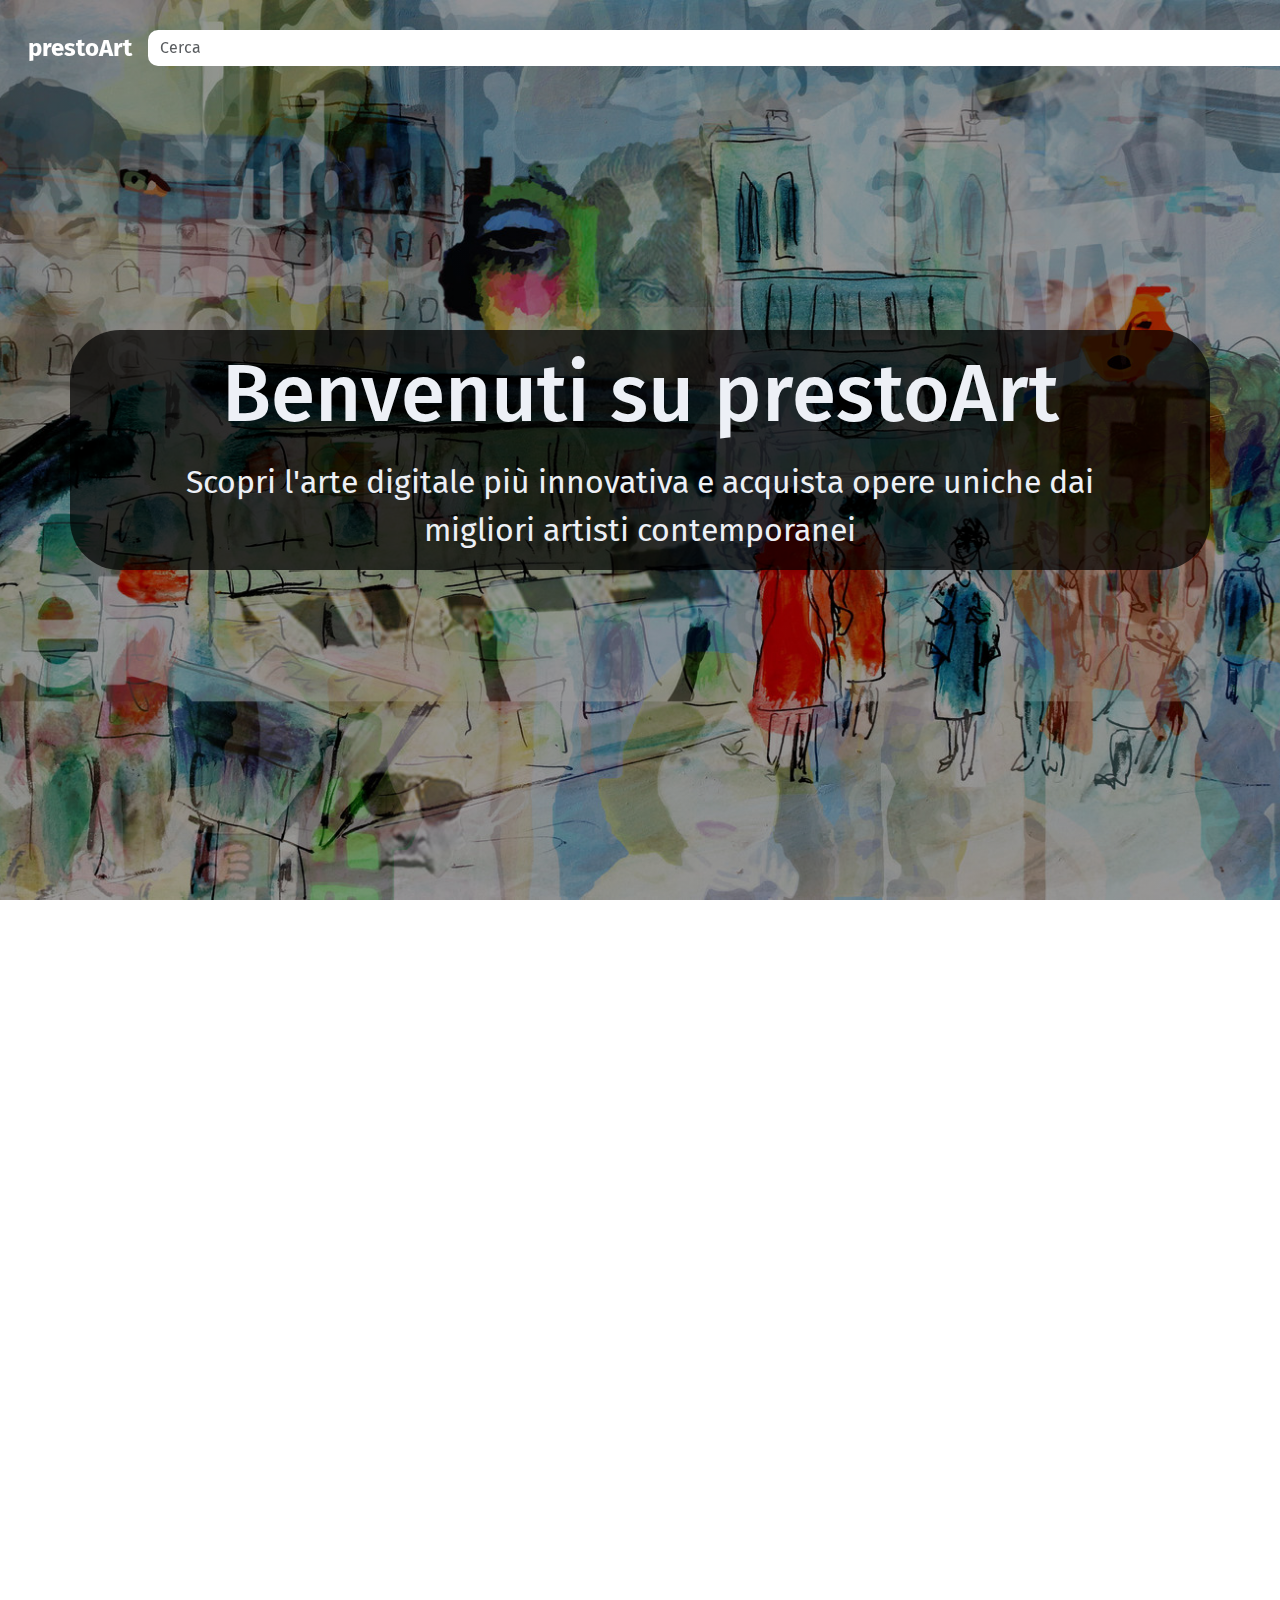
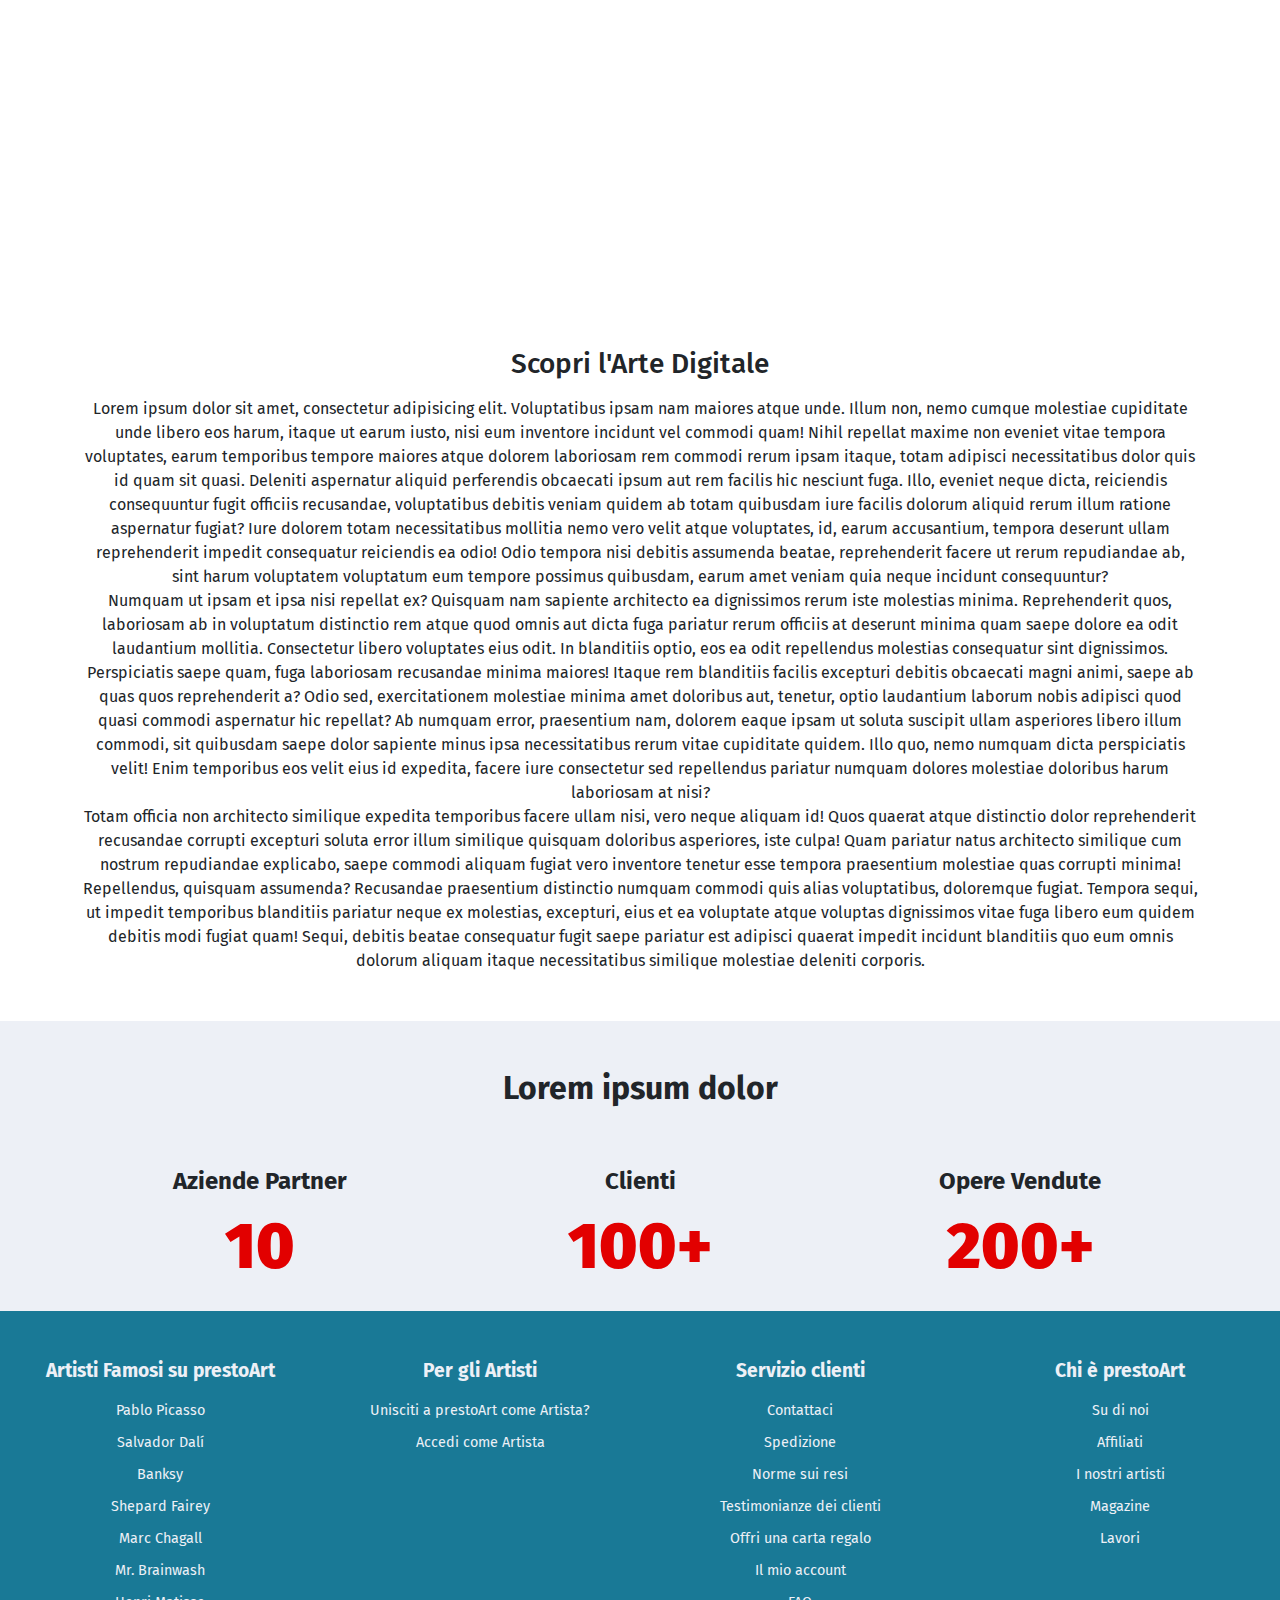
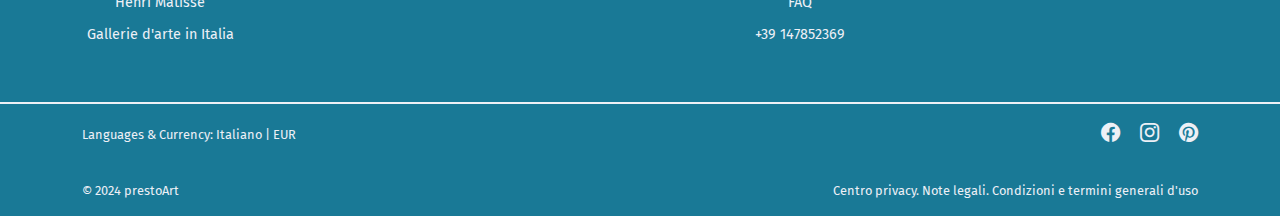
<file: index.html>
<!DOCTYPE html>
<html lang="it">
<head>
    <meta charset="UTF-8">
    <meta name="viewport" content="width=device-width, initial-scale=1.0">

    <title>prestoArt.it</title>

    <!-- font -->
    <link rel="preconnect" href="https://fonts.googleapis.com">
    <link rel="preconnect" href="https://fonts.gstatic.com" crossorigin>
    <link href="https://fonts.googleapis.com/css2?family=Fira+Sans:ital,wght@0,100;0,200;0,300;0,400;0,500;0,600;0,700;0,800;0,900;1,100;1,200;1,300;1,400;1,500;1,600;1,700;1,800;1,900&   display=swap" rel="stylesheet">

    <!-- css boostrap -->
    <link href="https://cdn.jsdelivr.net/npm/bootstrap@5.3.3/dist/css/bootstrap.min.css" rel="stylesheet" integrity="sha384-QWTKZyjpPEjISv5WaRU9OFeRpok6YctnYmDr5pNlyT2bRjXh0JMhjY6hW+ALEwIH" crossorigin="anonymous">

    <!-- icons boostrap -->
    <link rel="stylesheet" href="https://cdn.jsdelivr.net/npm/bootstrap-icons@1.11.3/font/bootstrap-icons.min.css">

    <!-- css aos -->
    <link href="https://unpkg.com/aos@2.3.1/dist/aos.css" rel="stylesheet">

    <!-- css -->
    <link rel="stylesheet" href="/style.css">
</head>

<body>
    <nav class="navbar navbar-expand-lg fixed-top">
        <div class="container-fluid">
            <a class="navbar-brand" href="/index.html">prestoArt</a>
            <button class="navbar-toggler" type="button" data-bs-toggle="collapse" data-bs-target="#navbarSupportedContent" aria-controls="navbarSupportedContent" aria-expanded="false" aria-label="Toggle navigation">
                <span><i class="bi bi-three-dots"></i></span>
            </button>
            <div class="collapse navbar-collapse" id="navbarSupportedContent">
                <form class="d-flex mx-auto barraRicerca" role="search">
                    <input class="form-control me-2" type="search" placeholder="Cerca" aria-label="Search">
                    <button class="btn btnCerca" type="submit">Cerca</button>
                </form>
                <ul class="navbar-nav ms-auto mb-2 mb-lg-0">
                    <li class="nav-item">
                        <a class="nav-link" href="/annunci.html">Annunci</a>
                    </li>
                    <li class="nav-item">
                        <a class="nav-link" href="/chi-siamo.html">Chi siamo</a>
                    </li>
                    <li class="nav-item theme-icons">
                        <i class="bi bi-moon-fill" id="darkModeToggle"></i>
                        <i class="bi bi-brightness-high-fill" id="lightModeToggle"></i>
                    </li>
                </ul>
            </div>
        </div>
    </nav>



    <header class="header">
        <div class="container d-flex flex-column align-items-center m-0 p-0">
            <h1>Benvenuti su prestoArt</h1>
            <p>Scopri l'arte digitale più innovativa e acquista opere uniche dai migliori artisti contemporanei</p>
        </div>
    </header>



    <section class="section-1">
        <div class="container">
            <div class="row justify-content-around align-items-center" data-aos="zoom-in-up">
                <div class="col-12">
                    <div class="art-slider">
                        <div class="art-slider__navigation">
                            <a href="#slide-1">1</a>
                            <a href="#slide-2">2</a>
                            <a href="#slide-3">3</a>
                            <a href="#slide-4">4</a>
                            <a href="#slide-5">5</a>
                            <a href="#slide-6">6</a>
                            <a href="#slide-7">7</a>
                            <a href="#slide-8">8</a>
                            <a href="#slide-9">9</a>
                        </div>

                        <div class="art-slider__slides">
                            <div id="slide-1" class="art-slider__slide">
                                <img src="/media/Bernard-Jarman.jpeg" alt="Opera d'arte 1">
                            </div>
                            <div id="slide-2" class="art-slider__slide">
                                <img src="/media/CCXXXIX.jpeg" alt="Opera d'arte 2">
                            </div>
                            <div id="slide-3" class="art-slider__slide">
                                <img src="/media/Dan-Obana.jpeg" alt="Opera d'arte 3">
                            </div>
                            <div id="slide-4" class="art-slider__slide">
                                <img src="/media/yatch.jpeg" alt="Opera d'arte 4">
                            </div>
                            <div id="slide-5" class="art-slider__slide">
                                <img src="/media/ican.jpeg" alt="Opera d'arte 5">
                            </div>
                            <div id="slide-6" class="art-slider__slide">
                                <img src="/media/liberty.jpeg" alt="Opera d'arte 6">
                            </div>
                            <div id="slide-7" class="art-slider__slide">
                                <img src="/media/night-fever.jpeg" alt="Opera d'arte 7">
                            </div>
                            <div id="slide-8" class="art-slider__slide">
                                <img src="/media/nouna.jpeg" alt="Opera d'arte 8">
                            </div>
                            <div id="slide-9" class="art-slider__slide">
                                <img src="/media/regicide.jpeg" alt="Opera d'arte 9">
                            </div>
                        </div>
                    </div>
                </div>
            </div>
        </div>
    </section>



    <div class="col-12 mb-5 px-5">
        <div class="container">
            <h3 class="text-center mb-3">Scopri l'Arte Digitale</h3>
            <div class="text-content">
                <p class="text-center expandable-text">
                    Lorem ipsum dolor sit amet, consectetur adipisicing elit. Voluptatibus ipsam nam maiores atque unde. Illum non, nemo cumque molestiae cupiditate unde libero eos harum, itaque ut earum iusto, nisi eum inventore incidunt vel commodi quam! Nihil repellat maxime non eveniet vitae tempora voluptates, earum temporibus tempore maiores atque dolorem laboriosam rem commodi rerum ipsam itaque, totam adipisci necessitatibus dolor quis id quam sit quasi.
                    <span class="expanded-content">
                        Deleniti aspernatur aliquid perferendis obcaecati ipsum aut rem facilis hic nesciunt fuga. Illo, eveniet neque dicta, reiciendis consequuntur fugit officiis recusandae, voluptatibus debitis veniam quidem ab totam quibusdam iure facilis dolorum aliquid rerum illum ratione aspernatur fugiat? Iure dolorem totam necessitatibus mollitia nemo vero velit atque voluptates, id, earum accusantium, tempora deserunt ullam reprehenderit impedit consequatur reiciendis ea odio! Odio tempora nisi debitis assumenda beatae, reprehenderit facere ut rerum repudiandae ab, sint harum voluptatem voluptatum eum tempore possimus quibusdam, earum amet veniam quia neque incidunt consequuntur?<br>
                        Numquam ut ipsam et ipsa nisi repellat ex? Quisquam nam sapiente architecto ea dignissimos rerum iste molestias minima. Reprehenderit quos, laboriosam ab in voluptatum distinctio rem atque quod omnis aut dicta fuga pariatur rerum officiis at deserunt minima quam saepe dolore ea odit laudantium mollitia. Consectetur libero voluptates eius odit. In blanditiis optio, eos ea odit repellendus molestias consequatur sint dignissimos. Perspiciatis saepe quam, fuga laboriosam recusandae minima maiores! Itaque rem blanditiis facilis excepturi debitis obcaecati magni animi, saepe ab quas quos reprehenderit a? Odio sed, exercitationem molestiae minima amet doloribus aut, tenetur, optio laudantium laborum nobis adipisci quod quasi commodi aspernatur hic repellat? Ab numquam error, praesentium nam, dolorem eaque ipsam ut soluta suscipit ullam asperiores libero illum commodi, sit quibusdam saepe dolor sapiente minus ipsa necessitatibus rerum vitae cupiditate quidem. Illo quo, nemo numquam dicta perspiciatis velit! Enim temporibus eos velit eius id expedita, facere iure consectetur sed repellendus pariatur numquam dolores molestiae doloribus harum laboriosam at nisi?<br>
                        Totam officia non architecto similique expedita temporibus facere ullam nisi, vero neque aliquam id! Quos quaerat atque distinctio dolor reprehenderit recusandae corrupti excepturi soluta error illum similique quisquam doloribus asperiores, iste culpa! Quam pariatur natus architecto similique cum nostrum repudiandae explicabo, saepe commodi aliquam fugiat vero inventore tenetur esse tempora praesentium molestiae quas corrupti minima! Repellendus, quisquam assumenda? Recusandae praesentium distinctio numquam commodi quis alias voluptatibus, doloremque fugiat. Tempora sequi, ut impedit temporibus blanditiis pariatur neque ex molestias, excepturi, eius et ea voluptate atque voluptas dignissimos vitae fuga libero eum quidem debitis modi fugiat quam! Sequi, debitis beatae consequatur fugit saepe pariatur est adipisci quaerat impedit incidunt blanditiis quo eum omnis dolorum aliquam itaque necessitatibus similique molestiae deleniti corporis.
                    </span>
                </p>
                <button class="read-more-btn">Leggi di più</button>
            </div>
        </div>
    </div>



<section class="section-2">
    <div class="container">
        <div class="row text-center d-flex justify-content-around">
            <div class="col-12 mb-5 mt-5">
                <h2 class="fw-bold">Lorem ipsum dolor</h2>
            </div>
            <div class="col-12 col-md-3">
                <p class="text-number mb-0">Aziende Partner</p>
                <p id="firstNum" class="num">10</p>
            </div>
            <div class="col-12 col-md-3">
                <p class="text-number mb-0">Clienti</p>
                <p id="secondNum" class="num">100+</p>
            </div>
            <div class="col-12 col-md-3">
                <p class="text-number mb-0">Opere Vendute</p>
                <p id="thirdNum" class="num">200+</p>
            </div>
        </div>
    </div>
</section>



<footer class="footer">
    <div class="footer-content">
        <div class="container-fluid">
            <div class="row justify-content-evenly text-center">
                <div class="footer-section">
                    <h5>Artisti Famosi su prestoArt</h5>
                    <ul>
                        <li><a href="#">Pablo Picasso</a></li>
                        <li><a href="#">Salvador Dalí</a></li>
                        <li><a href="#">Banksy</a></li>
                        <li><a href="#">Shepard Fairey</a></li>
                        <li><a href="#">Marc Chagall</a></li>
                        <li><a href="#">Mr. Brainwash</a></li>
                        <li><a href="#">Henri Matisse</a></li>
                        <li><a href="#">Gallerie d'arte in Italia</a></li>
                    </ul>
                </div>
                <div class="footer-section">
                    <h5>Per gli Artisti</h5>
                    <ul>
                        <li><a href="#">Unisciti a prestoArt come Artista?</a></li>
                        <li><a href="#">Accedi come Artista</a></li>
                    </ul>
                </div>
                <div class="footer-section">
                    <h5>Servizio clienti</h5>
                    <ul>
                        <li><a href="#">Contattaci</a></li>
                        <li><a href="#">Spedizione</a></li>
                        <li><a href="#">Norme sui resi</a></li>
                        <li><a href="#">Testimonianze dei clienti</a></li>
                        <li><a href="#">Offri una carta regalo</a></li>
                        <li><a href="#">Il mio account</a></li>
                        <li><a href="#">FAQ</a></li>
                        <li><a href="#">+39 147852369</a></li>
                    </ul>
                </div>
                <div class="footer-section">
                    <h5>Chi è prestoArt</h5>
                    <ul>
                        <li><a href="/chi-siamo.html">Su di noi</a></li>
                        <li><a href="#">Affiliati</a></li>
                        <li><a href="#">I nostri artisti</a></li>
                        <li><a href="#">Magazine</a></li>
                        <li><a href="#">Lavori</a></li>
                    </ul>
                </div>
            </div>
        </div>
    </div>
    <div class="container">
        <div class="footer-bottom d-flex justify-content-between align-items-center">
            <p>Languages & Currency: Italiano | EUR</p>
            <div class="social-icons">
                <a href="#"><i class="bi bi-facebook"></i></a>
                <a href="#"><i class="bi bi-instagram"></i></a>
                <a href="#"><i class="bi bi-pinterest"></i></a>
            </div>
        </div>
        <div class="footer-bottom d-flex justify-content-between align-items-center">
            <p>&copy; 2024 prestoArt</p>
            <p>Centro privacy. Note legali. Condizioni e termini generali d'uso</p>
        </div>
    </div>
</footer>



<!-- js aos -->
<script src="https://unpkg.com/aos@2.3.1/dist/aos.js"></script>
<script>
    AOS.init();
</script>

<!-- js boostrap -->
<script src="https://cdn.jsdelivr.net/npm/bootstrap@5.3.3/dist/js/bootstrap.bundle.min.js" integrity="sha384-YvpcrYf0tY3lHB60NNkmXc5s9fDVZLESaAA55NDzOxhy9GkcIdslK1eN7N6jIeHz" crossorigin="anonymous"></script>

<!-- js -->
<script src="/main.js"></script>
</body>
</body>
</html>
</file>
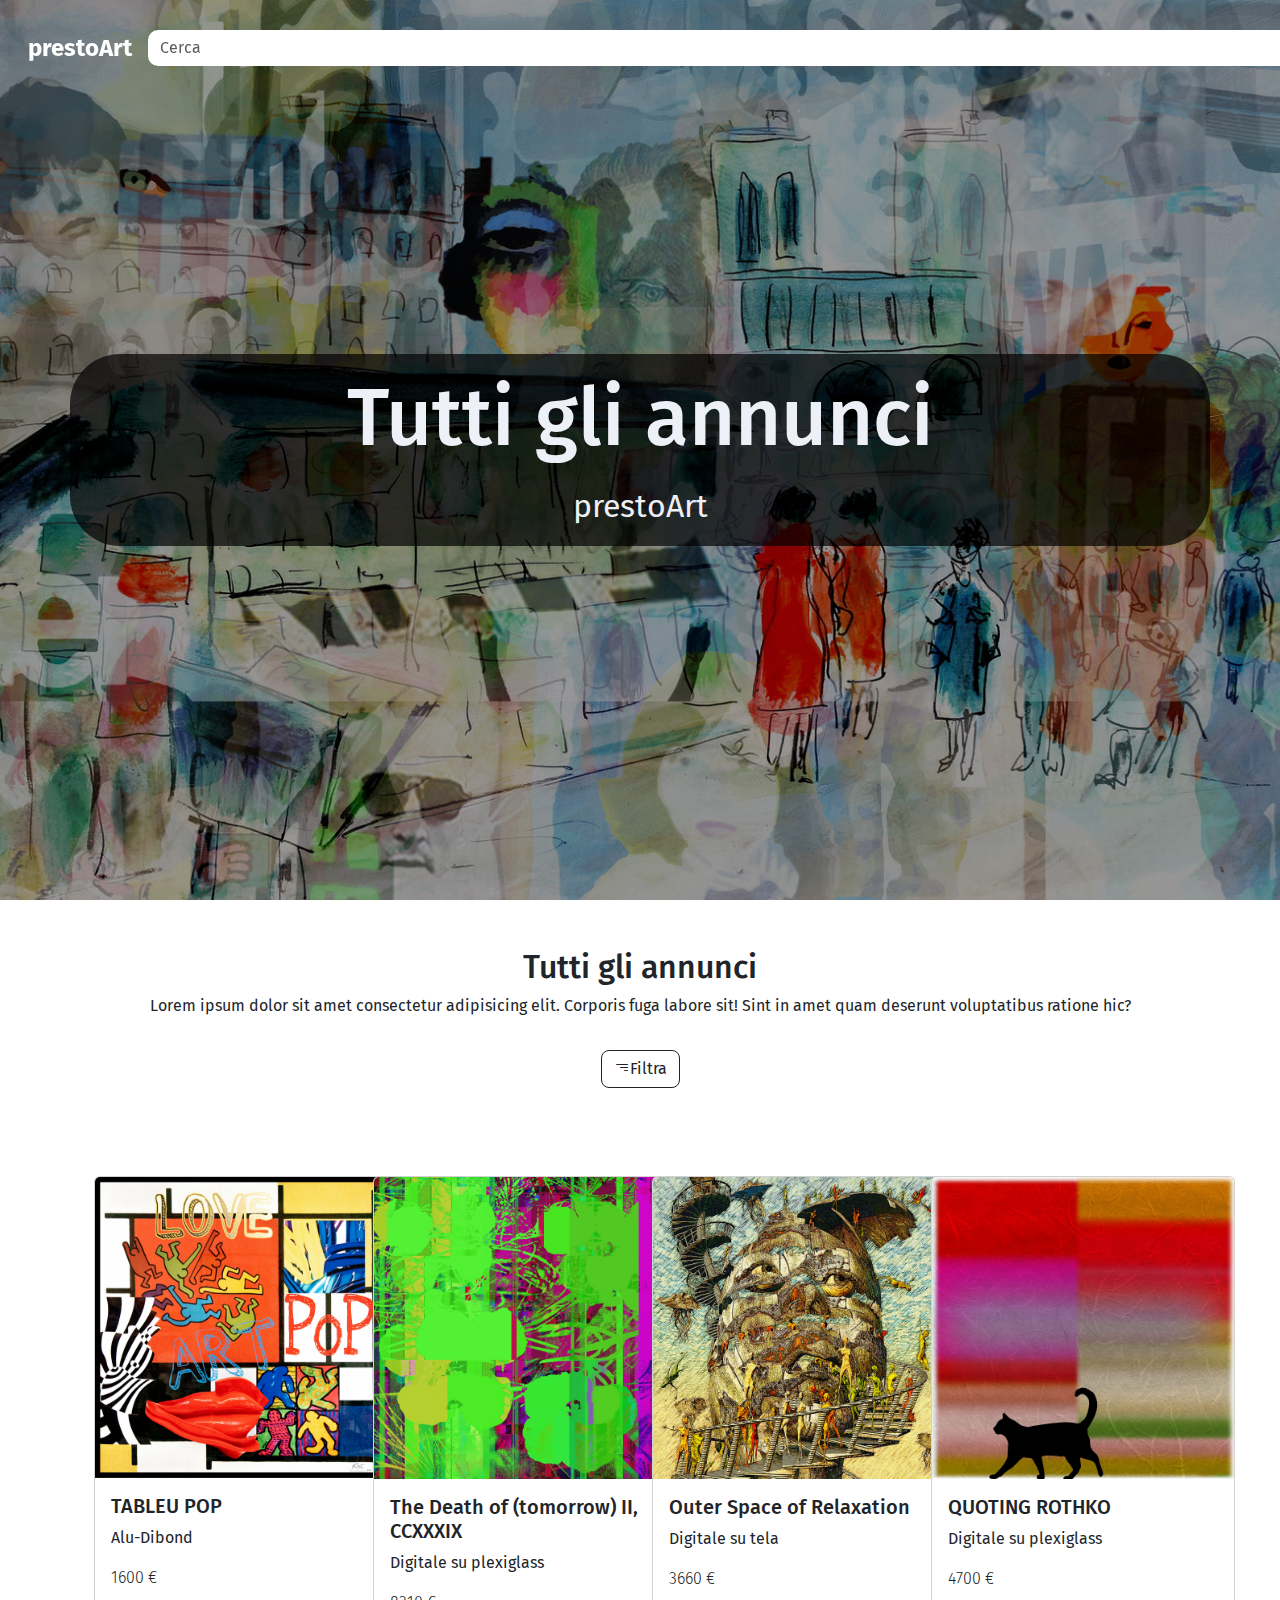
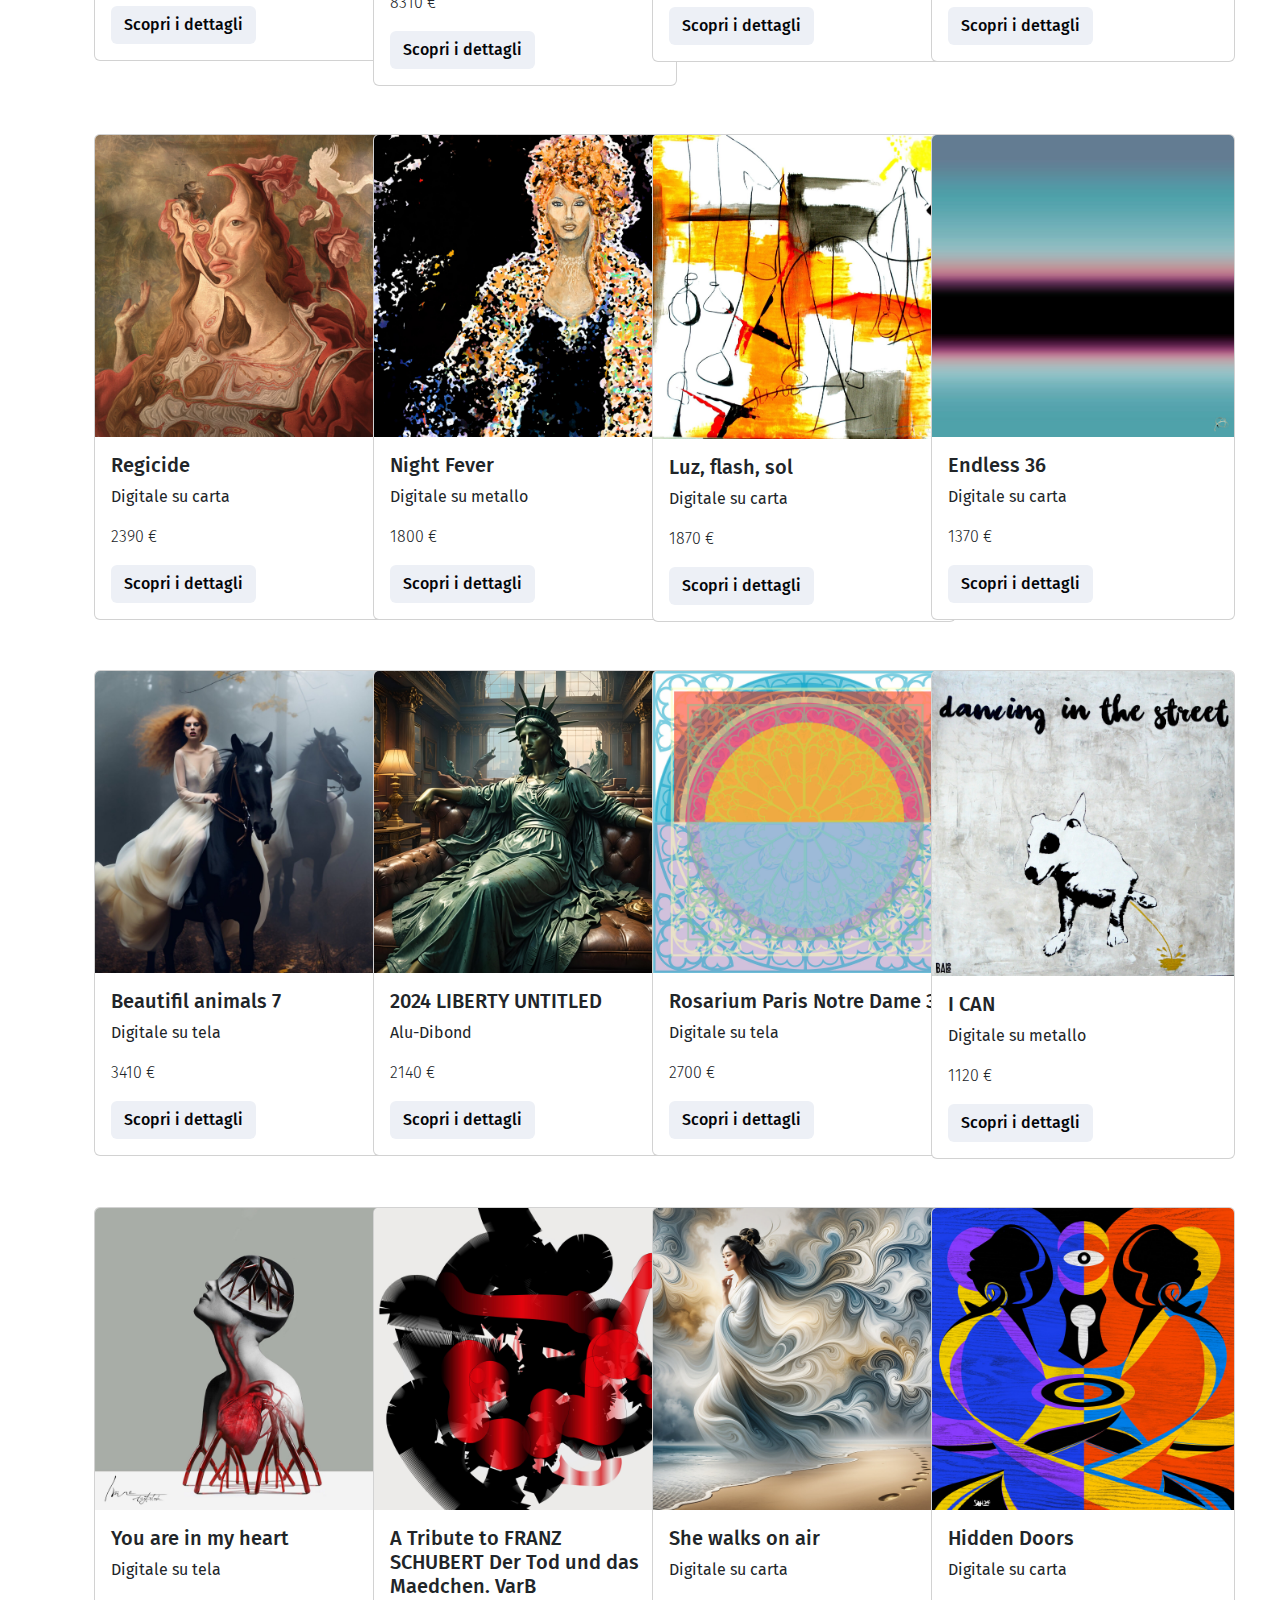
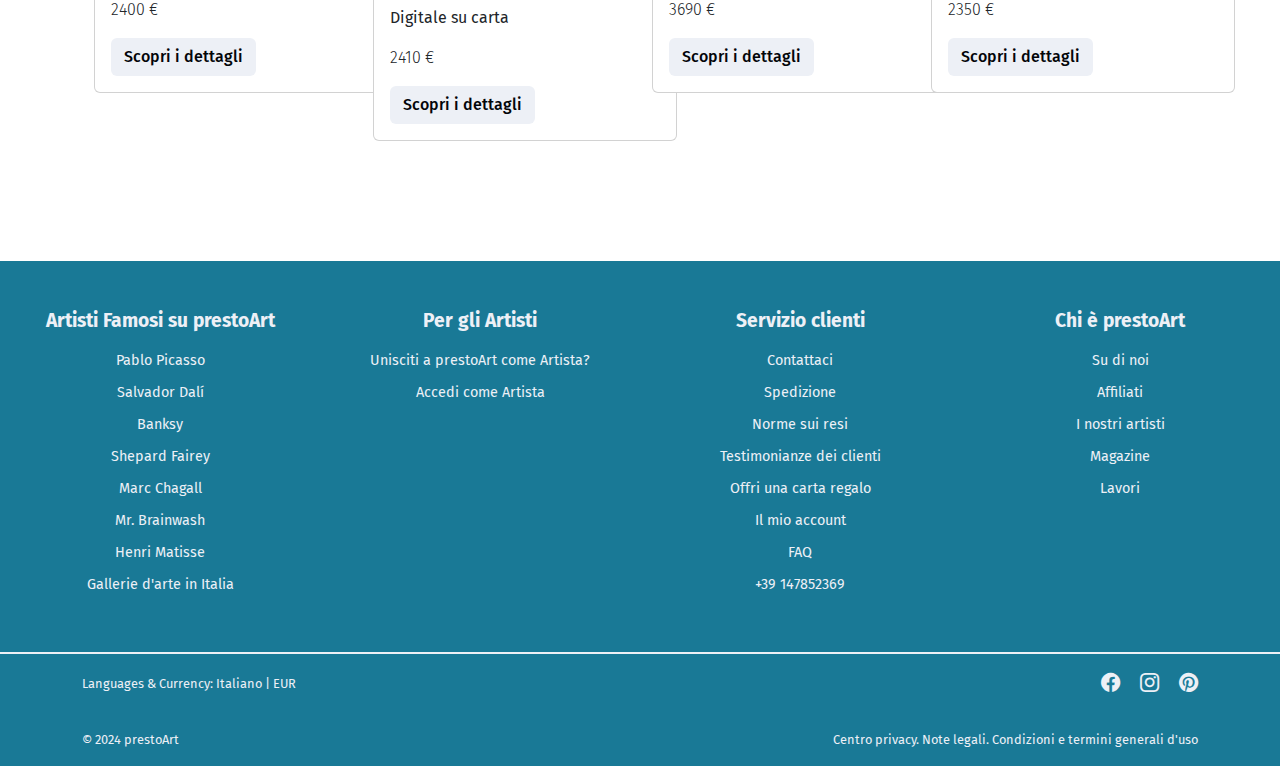
<file: annunci.html>
<!DOCTYPE html>
<html lang="it">
<head>
    <meta charset="UTF-8">
    <meta name="viewport" content="width=device-width, initial-scale=1.0">

    <title>prestoArt.it</title>

    <link rel="preconnect" href="https://fonts.googleapis.com">
    <link rel="preconnect" href="https://fonts.gstatic.com" crossorigin>
    <link href="https://fonts.googleapis.com/css2?family=Fira+Sans:ital,wght@0,100;0,200;0,300;0,400;0,500;0,600;0,700;0,800;0,900;1,100;1,200;1,300;1,400;1,500;1,600;1,700;1,800;1,900&   display=swap" rel="stylesheet">

    <link href="https://cdn.jsdelivr.net/npm/bootstrap@5.3.3/dist/css/bootstrap.min.css" rel="stylesheet" integrity="sha384-QWTKZyjpPEjISv5WaRU9OFeRpok6YctnYmDr5pNlyT2bRjXh0JMhjY6hW+ALEwIH" crossorigin="anonymous">

    <link rel="stylesheet" href="https://cdn.jsdelivr.net/npm/bootstrap-icons@1.11.3/font/bootstrap-icons.min.css">

    <link rel="stylesheet" href="/style.css">
</head>

<body>
    <nav class="navbar navbar-expand-lg fixed-top">
        <div class="container-fluid">
            <a class="navbar-brand" href="/index.html">prestoArt</a>
            <button class="navbar-toggler" type="button" data-bs-toggle="collapse" data-bs-target="#navbarSupportedContent" aria-controls="navbarSupportedContent" aria-expanded="false" aria-label="Toggle navigation">
                <span><i class="bi bi-three-dots"></i></span>
            </button>
            <div class="collapse navbar-collapse" id="navbarSupportedContent">
                <form class="d-flex mx-auto barraRicerca" role="search">
                    <input class="form-control me-2" type="search" placeholder="Cerca" aria-label="Search">
                    <button class="btn btnCerca" type="submit">Cerca</button>
                </form>
                <ul class="navbar-nav ms-auto mb-2 mb-lg-0">
                    <li class="nav-item">
                        <a class="nav-link" href="/annunci.html">Annunci</a>
                    </li>
                    <li class="nav-item">
                        <a class="nav-link" href="/chi-siamo.html">Chi siamo</a>
                    </li>
                </ul>
            </div>
        </div>
    </nav>


    <header class="header">
        <div class="container d-flex flex-column align-items-center">
            <h1>Tutti gli annunci</h1>
            <p>prestoArt</p>
        </div>
    </header>


    <main>
        <section class="container">
            <div class="row justify-content-center">
                <div class="col-12 text-center my-5">
                    <h2>Tutti gli annunci</h2>
                    <p>Lorem ipsum dolor sit amet consectetur adipisicing elit. Corporis fuga labore sit! Sint in amet quam deserunt voluptatibus ratione hic?</p>
                    <button class="btn btn-outline-dark rounded-3 my-3" type="button" data-bs-toggle="offcanvas" data-bs-target="#offcanvasRight" aria-controls="offcanvasRight"><i class="bi bi-filter-right"></i>Filtra</button>
                </div>
                <div class="row mb-5 cardsAnnunci" id="containerCards">
                    <!-- cards -->
                </div>
            </div>
        </section>
    </main>


    <footer class="footer mt-5">
        <div class="footer-content">
            <div class="container-fluid">
                <div class="row justify-content-evenly text-center">
                    <div class="footer-section">
                        <h5>Artisti Famosi su prestoArt</h5>
                        <ul>
                            <li><a href="#">Pablo Picasso</a></li>
                            <li><a href="#">Salvador Dalí</a></li>
                            <li><a href="#">Banksy</a></li>
                            <li><a href="#">Shepard Fairey</a></li>
                            <li><a href="#">Marc Chagall</a></li>
                            <li><a href="#">Mr. Brainwash</a></li>
                            <li><a href="#">Henri Matisse</a></li>
                            <li><a href="#">Gallerie d'arte in Italia</a></li>
                        </ul>
                    </div>
                    <div class="footer-section">
                        <h5>Per gli Artisti</h5>
                        <ul>
                            <li><a href="#">Unisciti a prestoArt come Artista?</a></li>
                            <li><a href="#">Accedi come Artista</a></li>
                        </ul>
                    </div>
                    <div class="footer-section">
                        <h5>Servizio clienti</h5>
                        <ul>
                            <li><a href="#">Contattaci</a></li>
                            <li><a href="#">Spedizione</a></li>
                            <li><a href="#">Norme sui resi</a></li>
                            <li><a href="#">Testimonianze dei clienti</a></li>
                            <li><a href="#">Offri una carta regalo</a></li>
                            <li><a href="#">Il mio account</a></li>
                            <li><a href="#">FAQ</a></li>
                            <li><a href="#">+39 147852369</a></li>
                        </ul>
                    </div>
                    <div class="footer-section">
                        <h5>Chi è prestoArt</h5>
                        <ul>
                            <li><a href="#">Su di noi</a></li>
                            <li><a href="#">Affiliati</a></li>
                            <li><a href="#">I nostri artisti</a></li>
                            <li><a href="#">Magazine</a></li>
                            <li><a href="#">Lavori</a></li>
                        </ul>
                    </div>
                </div>
            </div>
        </div>
        <div class="container">
            <div class="footer-bottom d-flex justify-content-between align-items-center">
                <p>Languages & Currency: Italiano | EUR</p>
                <div class="social-icons">
                    <a href="#"><i class="bi bi-facebook"></i></a>
                    <a href="#"><i class="bi bi-instagram"></i></a>
                    <a href="#"><i class="bi bi-pinterest"></i></a>
                </div>
            </div>
            <div class="footer-bottom d-flex justify-content-between align-items-center">
                <p>&copy; 2024 prestoArt</p>
                <p>Centro privacy. Note legali. Condizioni e termini generali d'uso</p>
            </div>
        </div>
    </footer>


    <!-- offcanvas -->
    <div class="offcanvas offcanvas-end" tabindex="-1" id="offcanvasRight" aria-labelledby="offcanvasRightLabel">
        <div class="offcanvas-header">
            <h4 class="offcanvas-title" id="offcanvasRightLabel">Filtra per...</h4>
            <button type="button" class="btn-close" data-bs-dismiss="offcanvas" aria-label="Close"></button>
        </div>
        <div class="offcanvas-body">
            <div>
                <h5>Filtra per Categoria</h5>
                <div class="form-check" id="containerCategory">
                    <!-- Radio buttons categorie generati dinamicamente -->
                </div>

                <h5 class="mt-3">Filtra per Prezzo</h5>
                <div>
                    <label id="priceValue" class="form-label"></label>
                    <input type="range" class="form-range" id="priceInput">

                    <!-- Aggiunti radio buttons per ordinamento prezzo -->
                    <div class="mt-3">
                        <div class="form-check">
                            <input class="form-check-input" type="radio" name="sortPrice" id="sortAsc">
                            <label class="form-check-label" for="sortAsc">
                                Dal prezzo più basso
                            </label>
                        </div>
                        <div class="form-check">
                            <input class="form-check-input" type="radio" name="sortPrice" id="sortDesc">
                            <label class="form-check-label" for="sortDesc">
                                Dal prezzo più alto
                            </label>
                        </div>
                    </div>
                </div>

                <h5 class="mt-3">Filtra per Nome</h5>
                <div class="mb-3">
                    <input type="text" class="form-control" id="wordInput" placeholder="scrivi qui">
                </div>

                <!-- Aggiunto pulsante reset -->
                <button class="btn btn-danger w-100 mt-3" id="resetFilters">
                    Resetta filtri
                </button>
            </div>
        </div>
    </div>



    <script src="https://cdn.jsdelivr.net/npm/bootstrap@5.3.3/dist/js/bootstrap.bundle.min.js" integrity="sha384-YvpcrYf0tY3lHB60NNkmXc5s9fDVZLESaAA55NDzOxhy9GkcIdslK1eN7N6jIeHz" crossorigin="anonymous"></script>

    <script src="/annunci.js"></script>
</body>
</body>
</html>
</file>
<file: style.css>
:root {
    --color-primary: #E20000;
    --color-secondary: #030509;
    --color-accent: #197996;
    --color-light: #EDF0F6;

    /* Dark Theme Colors */
    --dark-background: #121212;
    --dark-surface: #1a1a1a;
    --dark-footer: #0d3847;
    --dark-text: #ffffff;
    --dark-text-secondary: #b3b3b3;
    --dark-border: #2d2d2d;
    --dark-hover: rgba(255, 255, 255, 0.1);
}

body{
    font-family: "Fira Sans", sans-serif;
    margin: 0;
    padding: 0;
    height: 100%;
    animation-name: All;
    animation-duration: 2s;
    animation-iteration-count: 1;
}

.navbar {
    background-color: transparent;
    padding: 1rem;
}

.navbar-brand {
    color: white;
    font-weight: bold;
    font-size: 1.5rem;
}
.navbar-brand:hover {
    color: var(--color-primary);
}

.form-control {
    background-color: white;
    border: none;
    width: 1400px;
    border-radius: 10px;
}

.navbar-nav .nav-link {
    color: white;
}
.navbar-nav .nav-link:hover {
    background-color: rgba(0, 0, 0, 0.705);
    border-radius: 10px;
}

.btnCerca{
    background-color: white;
    color: var(--color-secondary);
    border-radius: 10px;
    border: none;
    width: 100px;
}
.btnCerca:hover{
    background-color: var(--color-primary);
    color: white;
    border: none;
}

.navbar-toggler:focus{
    box-shadow: none;
}

.bi-three-dots::before{
    font-size: 2rem;
    color: white;
}
.bi-three-dots-vertical::before{
    font-size: 2rem;
    color: white;
}

.navScroll{
    background-color: var(--color-accent);
}

.theme-icons {
    display: flex;
    align-items: center;
    gap: 1.5rem;
    margin-left: 1rem;
}

.theme-icons i {
    color: white;
    font-size: 1.3rem;
    cursor: pointer;
}

.navbar-toggler{
    border: none;
}





.header {
    height: 100vh;
    width: 100%;
    background-image: linear-gradient(rgba(0, 0, 0, 0.4), rgba(0, 0, 0, 0.4)), url('/media/bg-hp.jpeg');
    background-size: cover;
    background-position: center;
    display: flex;
    flex-direction: column;
    justify-content: center;
    align-items: center;
    text-align: center;
    color: var(--color-light);
}

header .container{
    background-color: rgba(0, 0, 0, 0.695);
    border-radius: 50px;
}

.header h1 {
    font-size: 5rem;
    margin-bottom: 1rem;
    margin-top: 1rem ;
}

.header p {
    font-size: 2rem;
    max-width: 80%;
}






.section-1 {
    margin: 10rem 0;
}

.art-slider {
    width: 100%;
    text-align: center;
    overflow: hidden;
    margin: 0 auto;
}

.art-slider__navigation {
    margin-bottom: 1.5rem;
    display: flex;
    justify-content: center;
    gap: 0.5rem;
    flex-wrap: wrap;
}

.art-slider__navigation a {
    display: inline-flex;
    width: 2rem;
    height: 2rem;
    background: white;
    text-decoration: none;
    align-items: center;
    justify-content: center;
    border-radius: 50%;
    color: var(--color-secondary);
    border: 2px solid var(--color-secondary);
    transition: all 0.3s ease;
    font-weight: 500;
    margin: 0.2rem;
}

.art-slider__navigation a:hover {
    background: var(--color-primary);
    color: white;
    border-color: var(--color-primary);
}

.art-slider__navigation a:active {
    transform: scale(0.9);
}

.art-slider__navigation a:focus {
    background: var(--color-secondary);
    color: white;
    outline: none;
}

.art-slider__slides {
    display: flex;
    overflow-x: auto;
    scroll-snap-type: x mandatory;
    scroll-behavior: smooth;
    -webkit-overflow-scrolling: touch;
    border-radius: 10px;
    margin-bottom: 2rem;
    padding: 1rem;
    gap: 1rem;
}

.art-slider__slides::-webkit-scrollbar {
    width: 8px;
    height: 8px;
}

.art-slider__slides::-webkit-scrollbar-thumb {
    background: var(--color-secondary);
    border-radius: 8px;
}

.art-slider__slides::-webkit-scrollbar-track {
    background: transparent;
}

.art-slider__slide {
    scroll-snap-align: start;
    flex-shrink: 0;
    width: 100%;
    background: white;
    border-radius: 10px;
    overflow: hidden;
    transition: transform 0.3s ease;
}

.art-slider__slide img {
    width: 55%;
    height: auto;
    object-fit: cover;
    border-radius: 10px;
    transition: transform 0.3s ease;
}

.art-slider__slide:hover img {
    transform: scale(1.05);
}




.text-content {
    position: relative;
}

.read-more-btn {
    display: none;
    margin: 1rem auto;
    padding: 0.8rem 2rem;
    background-color: var(--color-accent);
    color: white;
    border: none;
    border-radius: 25px;
    cursor: pointer;
    transition: all 0.3s ease;
    font-weight: 500;
}

.read-more-btn:hover {
    background-color: var(--color-primary);
    transform: translateY(-2px);
}





.section-2{
    background-color: var(--color-light);
}

.text-number{
    font-weight: bold;
    font-size: 1.5rem;
}
.text-number:hover{
    text-decoration: underline;
    text-underline-offset: 10px;
    color: var(--color-primary);

}

.num{
    font-size: 4rem;
    font-weight: 900;
    color: var(--color-primary);
}





.footer {
    background-color: var(--color-accent);
    color: var(--color-light);
}

.footer-content {
    padding: 3rem 0;
    border-bottom: 2px solid var(--color-light);
}

.footer-section {
    flex: 1;
    min-width: 200px;
    margin: 0 10px;
}

.footer h5 {
    color: var(--color-light);
    margin-bottom: 1rem;
    font-size: 1.2rem;
    font-weight: bold;
}

.footer ul {
    list-style-type: none;
    padding-left: 0;
    margin-bottom: 0;
}

.footer ul li {
    margin-bottom: 0.5rem;
}

.footer a {
    color: var(--color-light);
    text-decoration: none;
    font-size: 0.9rem;
}

.footer a:hover {
    text-decoration: underline;
}

.footer-bottom {
    padding: 1rem 0;
}

.social-icons a {
    margin-left: 1rem;
    font-size: 1.2rem;
}

.footer-bottom p {
    margin-bottom: 0;
    font-size: 0.8rem;
}





.cardsAnnunci .btn{
    background-color: var(--color-light);
    color: var(--color-secondary);
    font-weight: 500;
}
.cardsAnnunci .btn:hover{
    background-color: var(--color-primary);
    color: white;
}





.form-check-input:checked {
    background-color: var(--color-accent);
}

.form-check-input:focus {
    box-shadow: var(--color-accent);
}

.offcanvas .form-control{
    background-color: var(--color-light);
    width: 100%;
}

.offcanvas .form-control:focus {
    box-shadow: var(--color-accent);
}

.form-range:checked {
    background-color: var(--color-accent);
}





.chi-siamo {
    padding: 2rem;
    display: flex;
    align-items: center;
    justify-content: center;
}

.container-chiSiamo {
    margin: 5rem auto;
    height: auto;
    width: 100%;
    max-width: 1400px;
    box-shadow: 0 5px 20px rgba(0, 0, 0, 0.1);
    border-radius: 20px;
    display: flex;
    align-items: center;
    justify-content: space-evenly;
    flex-wrap: wrap;
    padding-top: 2rem;
    padding-bottom: 2rem;
}

.card-chiSiamo {
    width: 200px;
    height:auto;
    padding-top: 1rem;
    background: white;
    border-radius: 8px;
    display: flex;
    flex-direction: column;
}

.card-chiSiamo img {
    width: 200px;
    height: 400px;
    object-fit: cover;
}

.card-content-chiSiamo {
    margin-top: 1rem;
}

.card-chiSiamo h6 {
    color: var(--color-primary);
    margin-bottom: 0.5rem;
    font-size: 1.1rem;
    font-weight: 600;
}

.card-chiSiamo p {
    color: #24031f;
    font-size: 0.9rem;
    line-height: 1.4;
}









  /* Stili per la dark mode */
body.dark-mode {
    background-color: var(--dark-background);
    color: var(--dark-text);
}

body.dark-mode .navbar {
    background-color: var(--dark-surface);
}

body.dark-mode .navbar.navScroll {
    background-color: var(--dark-footer);
}

body.dark-mode .form-control {
    background-color: var(--dark-surface);
    color: var(--dark-text);
    border: 1px solid var(--dark-border);
}

body.dark-mode .btnCerca {
    background-color: var(--dark-surface);
    color: var(--dark-text);
}

body.dark-mode .btnCerca:hover {
    background-color: var(--color-primary);
}

body.dark-mode .section-1 {
    background-color: var(--dark-background);
}

body.dark-mode .carousel-inner {
    border-color: var(--dark-border);
    background-color: var(--dark-surface);
}

body.dark-mode .content {
    color: var(--dark-text);
}

body.dark-mode .section-2 {
    background-color: var(--color-light);
    color: var(--color-secondary);
}

body.dark-mode .footer {
    background-color: var(--dark-footer);
}

body.dark-mode .footer-content {
    border-color: var(--dark-border);
}

body.dark-mode .footer-section h5,
body.dark-mode .footer-section a,
body.dark-mode .footer-bottom {
    color: var(--dark-text);
}

body.dark-mode .footer a:hover {
    color: var(--color-primary);
}

body.dark-mode .social-icons a {
    color: var(--dark-text);
}

body.dark-mode .social-icons a:hover {
    color: var(--color-primary);
}

body.dark-mode .expandable-text::after {
    background: linear-gradient(transparent, var(--dark-background));
}

body.dark-mode .read-more-btn {
    background-color: var(--dark-footer);
}

body.dark-mode .read-more-btn:hover {
    background-color: var(--color-primary);
}




/* @keyframes All{
    0%{
        opacity: 0;
    }100%{
        opacity: 1;
    }
} */





@media screen and (max-width:440px){
    .theme-icons {
        margin-left: 0;
        margin-top: 0.4rem;
    }
    .header h1{
        font-size: 2rem;
    }
    .header p {
        font-size: 1rem;
    }
    header .container{
        border-radius: 0;
    }
    .section-1{
        margin-top: 1rem;
        margin-bottom: 3rem;
    }
    .carousel-item img{
        height: 350px;
    }
    .carousel-inner{
        margin-top: 2rem;
    }
    .num{
    font-size: 2.5rem;
    }
    .footer-content{
        padding-bottom: 1rem;
    }
    .footer-content .row {
        display: flex;
        align-content: center;
        flex-direction: column;
    }
    .footer-section {
        margin-bottom: 1.5rem;
    }
    .offcanvas .form-control{
        width: 100%;
    }
    .card-chiSiamo img {
        width: 200px;
        height: 300px;
    }
    .container-chiSiamo{
        margin-top: 2rem;
    }

    .art-slider__navigation a {
        width: 1.5rem;
        height: 1.5rem;
    }

    .art-slider__slide img {
        width: 90%;
        height: auto;
    }
}





@media screen and (max-width:820px){
    .content h3 {
        margin-top: 2rem;
    }

    .expandable-text {
        position: relative;
        max-height: 150px;
        overflow: hidden;
        transition: max-height 0.5s ease;
        margin-bottom: 1rem;
    }

    /* Aggiunge sfumatura al testo troncato */
    .expandable-text::after {
        content: '';
        position: absolute;
        bottom: 0;
        left: 0;
        width: 100%;
        height: 50px;
        background: linear-gradient(transparent, white);
        pointer-events: none;
        transition: opacity 0.3s ease;
    }

    /* Rimuove la sfumatura quando il testo è espanso */
    .expandable-text.expanded::after {
        opacity: 0;
    }

    .expanded-content {
        display: none;
    }

    /* Stili per il testo espanso */
    .expandable-text.expanded {
        max-height: none;
    }

    .expandable-text.expanded .expanded-content {
        display: block;
    }

    .read-more-btn {
        display: block;
    }

}





@media screen and (max-width: 1024px){
    .form-control {
        width: 100%;
    }
}
</file>
